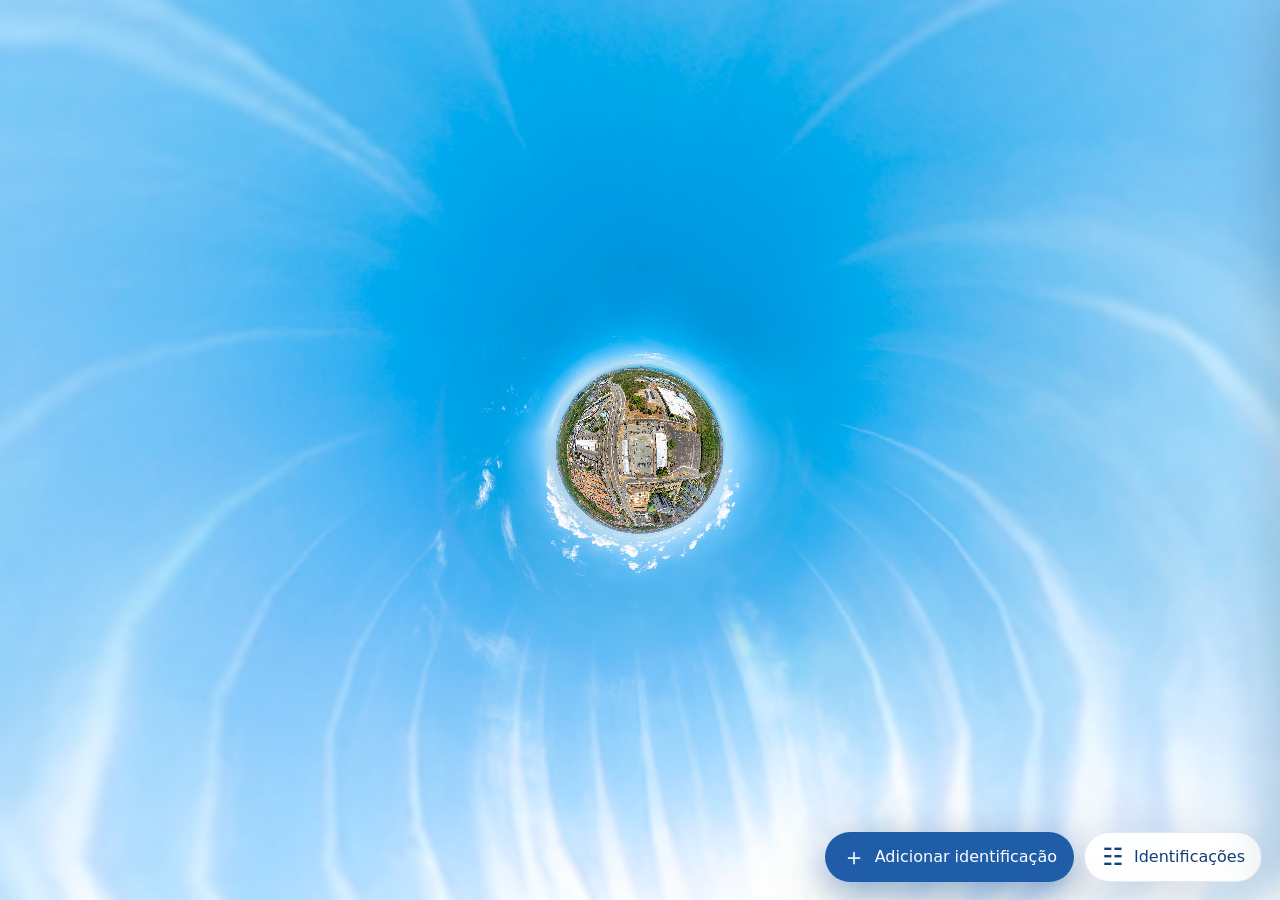
<file: index.htm>
<!DOCTYPE html>
<html lang="pt">
<head>
    <title>EQUATORIAL - NOME DOS LOCAIS </title>
    <meta http-equiv="Content-Type" content="text/html; charset=UTF-8" />
    <meta name="viewport" id="metaViewport" content="user-scalable=no, initial-scale=1, width=device-width, viewport-fit=cover" data-tdv-general-scale="0.5"/>
    <meta name="apple-mobile-web-app-capable" content="yes"/>
    <meta name="apple-mobile-web-app-status-bar-style" content="default">
    <script src="lib/tdvplayer.js?v=1792784102762"></script>
    <link rel="shortcut icon" href="favicon.ico?v=1792784102762">
	<link rel="icon" sizes="48x48 32x32 16x16" href="favicon.ico?v=1792784102762">
	<link rel="apple-touch-icon" type="image/png" sizes="180x180" href="misc/icon180.png?v=1792784102762">
	<link rel="icon" type="image/png" sizes="16x16" href="misc/icon16.png?v=1792784102762">
	<link rel="icon" type="image/png" sizes="32x32" href="misc/icon32.png?v=1792784102762">
	<link rel="icon" type="image/png" sizes="192x192" href="misc/icon192.png?v=1792784102762">
	<link rel="preload" href="locale/pt.txt?v=1792784102762" as="fetch" crossorigin="anonymous"/>
	<link rel="preload" href="script.js?v=1792784102762" as="script"/>
	<link rel="preload" href="media/panorama_6640CAC4_6A2C_28B3_41B8_1B6E18457029_0/r/3/0_0.avif?v=1792784102762" as="image"/>
	<link rel="preload" href="media/panorama_6640CAC4_6A2C_28B3_41B8_1B6E18457029_0/l/3/0_0.avif?v=1792784102762" as="image"/>
	<link rel="preload" href="media/panorama_6640CAC4_6A2C_28B3_41B8_1B6E18457029_0/u/3/0_0.avif?v=1792784102762" as="image"/>
	<link rel="preload" href="media/panorama_6640CAC4_6A2C_28B3_41B8_1B6E18457029_0/d/3/0_0.avif?v=1792784102762" as="image"/>
	<link rel="preload" href="media/panorama_6640CAC4_6A2C_28B3_41B8_1B6E18457029_0/f/3/0_0.avif?v=1792784102762" as="image"/>
	<link rel="preload" href="media/panorama_6640CAC4_6A2C_28B3_41B8_1B6E18457029_0/b/3/0_0.avif?v=1792784102762" as="image"/>
	<meta property="og:title" content="EQUATORIAL - NOME DOS LOCAIS " />
	<meta property="og:type" content="website" />
	<meta property="og:description" content="Virtual Tour" />
	<meta property="og:url" content="https://mgtour360graus.github.io/EQUATORIAL-PROJETO/index.htm" />
	<meta property="og:image" content="https://mgtour360graus.github.io/EQUATORIAL-PROJETO/socialThumbnail.jpg" />
	<meta property="og:image:width" content="1200" />
	<meta property="og:image:height" content="630" />
	<meta property="fb:app_id" content="817622095004141" />
	<link rel="image_src" href="https://mgtour360graus.github.io/EQUATORIAL-PROJETO/socialThumbnail.jpg?v=1792784102762">
	<meta property="og:locale" content="pt"/>
	<meta name="twitter:card" content="summary_large_image"/>
	<meta name="twitter:title" content="EQUATORIAL - NOME DOS LOCAIS "/>
	<meta name="twitter:description" content="Virtual Tour"/>
	<meta name="twitter:url" content="https://mgtour360graus.github.io/EQUATORIAL-PROJETO/index.htm"/>
	<meta name="twitter:image" content="https://mgtour360graus.github.io/EQUATORIAL-PROJETO/socialThumbnail.jpg?v=1792784102762"/>
	<script src="scorm.js" type="text/javascript"></script>
	<meta name="description" content="Virtual Tour"/>
	<meta name="theme-color" content="#FFFFFF"/>
    <link rel="stylesheet" href="equatorial-postits-skin/postits.css?v=1.1.0"/>
    <script src="script.js?v=1792784102762"></script>
    <style type="text/css">
        html, body { height:100%; width:100%; height:100vh; width:100vw; margin:0; padding:0; overflow:hidden; }
        .fill-viewport { position:fixed; top:0; left:0; right:0; bottom:0; padding:0; margin:0; overflow: hidden; }
        .fill-viewport.landscape-left { left: env(safe-area-inset-left); }
		.fill-viewport.landscape-right { right: env(safe-area-inset-right); }
        #viewer { z-index:1; }
        #preloadContainer { z-index:2; opacity:0; background-color:rgba(255,255,255,1); transition: opacity 0.5s; -webkit-transition: opacity 0.5s; -moz-transition: opacity 0.5s; -o-transition: opacity 0.5s;}
    </style>
    
</head>
<body>
    <div id="preloadContainer" class="fill-viewport"><div style="z-index: 4; position: absolute; overflow: hidden; left: 0%; top: 50%; width: 100.00%; height: 10.00%" ><div style="text-align:left; color:#000; "><DIV STYLE="text-align:center;font-size:1.6666666666666665vmin;"><SPAN STYLE="display:inline-block; letter-spacing:0vmin; white-space:pre-wrap;color:#777777;font-size:1.67vmin;font-family:Arial, Helvetica, sans-serif;">Loading virtual tour. Please wait...</SPAN></DIV></div></div></div>
    <div id="viewer" class="fill-viewport"></div>
    <script src="equatorial-postits-skin/config.js?v=1.1.0"></script>
    <script src="equatorial-postits-skin/geometry.js?v=1.1.0"></script>
    <script src="equatorial-postits-skin/storage-local.js?v=1.1.0"></script>
    <script src="equatorial-postits-skin/adapter-3dvista.js?v=1.1.0"></script>
    <script src="equatorial-postits-skin/postits.js?v=1.1.0"></script>
</body>
</html>
</file>
<file: equatorial-postits-skin/postits.css>
:root {
  --eqp-blue: #1f5da8;
  --eqp-blue-dark: #123f78;
  --eqp-ink: #172437;
  --eqp-muted: #65758a;
  --eqp-surface: rgba(255, 255, 255, 0.96);
  --eqp-line: rgba(31, 93, 168, 0.14);
  --eqp-shadow: 0 18px 52px rgba(10, 31, 58, 0.2);
  --eqp-safe-bottom: max(18px, env(safe-area-inset-bottom));
  --eqp-safe-right: max(18px, env(safe-area-inset-right));
}

#eqp-root,
#eqp-root * {
  box-sizing: border-box;
}

#eqp-root {
  position: fixed;
  inset: 0;
  z-index: 2147482000;
  pointer-events: none;
  color: var(--eqp-ink);
  font-family: Inter, ui-sans-serif, system-ui, -apple-system, BlinkMacSystemFont, "Segoe UI", sans-serif;
  line-height: 1.4;
}

#eqp-root button,
#eqp-root input,
#eqp-root textarea {
  font: inherit;
}

.eqp-sr-only {
  position: absolute !important;
  width: 1px !important;
  height: 1px !important;
  padding: 0 !important;
  margin: -1px !important;
  overflow: hidden !important;
  clip: rect(0, 0, 0, 0) !important;
  white-space: nowrap !important;
  border: 0 !important;
}

.eqp-toolbar {
  position: fixed;
  right: var(--eqp-safe-right);
  bottom: var(--eqp-safe-bottom);
  display: flex;
  align-items: center;
  gap: 10px;
  pointer-events: auto;
  filter: drop-shadow(0 12px 28px rgba(8, 30, 59, 0.2));
}

.eqp-tool-button {
  min-height: 50px;
  border: 0;
  border-radius: 999px;
  background: var(--eqp-surface);
  color: var(--eqp-blue-dark);
  display: inline-flex;
  align-items: center;
  justify-content: center;
  gap: 9px;
  padding: 0 17px;
  cursor: pointer;
  box-shadow: inset 0 0 0 1px var(--eqp-line);
  -webkit-tap-highlight-color: transparent;
  touch-action: none;
  user-select: none;
}

.eqp-tool-button:hover {
  background: #fff;
  transform: translateY(-1px);
}

.eqp-tool-button:focus-visible,
.eqp-icon-button:focus-visible,
.eqp-action:focus-visible,
.eqp-marker:focus-visible {
  outline: 3px solid rgba(243, 191, 55, 0.95);
  outline-offset: 3px;
}

.eqp-tool-button--primary {
  background: var(--eqp-blue);
  color: #fff;
  box-shadow: 0 12px 30px rgba(31, 93, 168, 0.34);
}

.eqp-tool-button--primary:hover {
  background: var(--eqp-blue-dark);
}

.eqp-tool-icon {
  width: 24px;
  height: 24px;
  display: grid;
  place-items: center;
  flex: 0 0 auto;
  font-size: 24px;
  line-height: 1;
}

.eqp-marker-layer {
  position: fixed;
  inset: 0;
  pointer-events: none;
  overflow: hidden;
}

.eqp-marker {
  --eqp-marker-color: var(--eqp-blue);
  --eqp-marker-shift-x: 5px;
  --eqp-marker-shift-y: calc(-100% - 5px);
  position: fixed;
  left: 0;
  top: 0;
  display: flex;
  align-items: center;
  gap: 8px;
  max-width: min(260px, 52vw);
  min-height: 38px;
  padding: 7px 12px 7px 8px;
  border: 0;
  border-radius: 13px 13px 13px 3px;
  background: rgba(255, 255, 255, 0.94);
  color: var(--eqp-ink);
  box-shadow: 0 10px 28px rgba(9, 29, 53, 0.24), inset 0 0 0 1px rgba(255, 255, 255, 0.7);
  transform: translate(var(--eqp-marker-shift-x), var(--eqp-marker-shift-y));
  transform-origin: 0 100%;
  cursor: pointer;
  pointer-events: auto;
  touch-action: none;
  text-align: left;
  transition: opacity 120ms ease, scale 120ms ease, box-shadow 120ms ease;
  -webkit-tap-highlight-color: transparent;
}

.eqp-marker[data-flip="true"] {
  --eqp-marker-shift-x: calc(-100% - 5px);
  border-radius: 13px 13px 3px 13px;
}

.eqp-marker[data-drop="true"] {
  --eqp-marker-shift-y: 5px;
  border-radius: 3px 13px 13px 13px;
}

.eqp-marker[data-flip="true"][data-drop="true"] {
  border-radius: 13px 3px 13px 13px;
}

.eqp-marker[data-center="true"] {
  --eqp-marker-shift-x: -50%;
  border-radius: 13px;
}

.eqp-marker::after {
  content: "";
  position: absolute;
  left: -5px;
  bottom: -5px;
  width: 12px;
  height: 12px;
  border: 3px solid #fff;
  border-radius: 50%;
  background: var(--eqp-marker-color);
  box-shadow: 0 3px 10px rgba(9, 29, 53, 0.35);
}

.eqp-marker[data-flip="true"]::after {
  right: -5px;
  left: auto;
}

.eqp-marker[data-drop="true"]::after {
  top: -5px;
  bottom: auto;
}

.eqp-marker[data-center="true"]::after {
  right: auto;
  left: calc(50% - 6px);
}

.eqp-marker:hover {
  scale: 1.035;
  box-shadow: 0 13px 34px rgba(9, 29, 53, 0.3), inset 0 0 0 1px rgba(255, 255, 255, 0.7);
}

.eqp-marker[data-editing="true"] {
  cursor: grab;
  box-shadow: 0 0 0 3px rgba(243, 191, 55, 0.94), 0 13px 34px rgba(9, 29, 53, 0.28);
}

.eqp-marker[data-dragging="true"] {
  cursor: grabbing;
  transition: none;
  scale: 1.06;
}

.eqp-marker-dot {
  width: 20px;
  height: 20px;
  border-radius: 7px;
  background: var(--eqp-marker-color);
  flex: 0 0 auto;
  box-shadow: inset 0 0 0 2px rgba(255, 255, 255, 0.55);
}

.eqp-marker-label {
  min-width: 0;
  overflow: hidden;
  white-space: nowrap;
  text-overflow: ellipsis;
  font-size: 13px;
  font-weight: 760;
  letter-spacing: -0.01em;
}

.eqp-placement {
  position: fixed;
  display: none;
  pointer-events: auto;
  cursor: crosshair;
  background: rgba(22, 55, 94, 0.06);
  box-shadow: inset 0 0 0 2px rgba(243, 191, 55, 0.9);
  touch-action: none;
}

.eqp-placement[data-active="true"] {
  display: block;
}

.eqp-placement-prompt {
  position: absolute;
  left: 50%;
  top: max(16px, env(safe-area-inset-top));
  transform: translateX(-50%);
  width: max-content;
  max-width: calc(100% - 28px);
  display: flex;
  align-items: center;
  gap: 10px;
  padding: 10px 12px 10px 16px;
  border-radius: 999px;
  background: rgba(18, 42, 72, 0.93);
  color: #fff;
  box-shadow: var(--eqp-shadow);
  font-size: 13px;
  font-weight: 700;
  text-align: center;
  cursor: default;
}

.eqp-placement-cancel {
  width: 34px;
  height: 34px;
  padding: 0;
  border: 0;
  border-radius: 50%;
  background: rgba(255, 255, 255, 0.16);
  color: #fff;
  cursor: pointer;
  flex: 0 0 auto;
}

.eqp-drag-ghost {
  --eqp-marker-color: var(--eqp-blue);
  position: fixed;
  z-index: 10;
  left: 0;
  top: 0;
  display: none;
  align-items: center;
  gap: 8px;
  padding: 9px 13px 9px 9px;
  border-radius: 13px 13px 13px 3px;
  background: rgba(255, 255, 255, 0.96);
  box-shadow: var(--eqp-shadow);
  color: var(--eqp-ink);
  font-size: 13px;
  font-weight: 760;
  transform: translate(10px, calc(-100% - 8px));
  pointer-events: none;
}

.eqp-drag-ghost[data-visible="true"] {
  display: flex;
}

.eqp-panel-backdrop {
  position: fixed;
  inset: 0;
  display: none;
  background: rgba(7, 22, 41, 0.36);
  pointer-events: auto;
}

.eqp-panel-backdrop[data-open="true"] {
  display: block;
}

.eqp-panel {
  position: fixed;
  top: 0;
  right: 0;
  width: min(390px, 100vw);
  height: 100dvh;
  display: flex;
  flex-direction: column;
  background: rgba(250, 252, 255, 0.98);
  box-shadow: -18px 0 56px rgba(7, 25, 47, 0.2);
  transform: translateX(104%);
  transition: transform 220ms ease;
  pointer-events: auto;
  overflow: hidden;
}

.eqp-panel[data-open="true"] {
  transform: translateX(0);
}

.eqp-panel-header {
  display: flex;
  align-items: flex-start;
  justify-content: space-between;
  gap: 16px;
  padding: max(22px, env(safe-area-inset-top)) 20px 14px;
  border-bottom: 1px solid var(--eqp-line);
}

.eqp-brand {
  min-width: 0;
}

.eqp-brand img {
  display: block;
  width: 138px;
  max-height: 42px;
  object-fit: contain;
  object-position: left center;
  margin-bottom: 10px;
}

.eqp-brand h2 {
  margin: 0;
  font-size: 20px;
  line-height: 1.15;
  letter-spacing: -0.025em;
}

.eqp-brand p {
  margin: 6px 0 0;
  color: var(--eqp-muted);
  font-size: 12px;
}

.eqp-icon-button {
  width: 42px;
  height: 42px;
  border: 0;
  border-radius: 50%;
  display: grid;
  place-items: center;
  background: #eef3fa;
  color: var(--eqp-blue-dark);
  cursor: pointer;
  flex: 0 0 auto;
}

.eqp-panel-tools {
  padding: 14px 20px;
  display: grid;
  grid-template-columns: 1fr auto;
  gap: 10px;
  border-bottom: 1px solid var(--eqp-line);
}

.eqp-search {
  min-width: 0;
  height: 44px;
  border: 1px solid var(--eqp-line);
  border-radius: 12px;
  padding: 0 13px;
  background: #fff;
  color: var(--eqp-ink);
}

.eqp-mode-button {
  min-width: 44px;
  height: 44px;
  border: 1px solid var(--eqp-line);
  border-radius: 12px;
  padding: 0 13px;
  background: #fff;
  color: var(--eqp-blue-dark);
  font-size: 12px;
  font-weight: 760;
  cursor: pointer;
}

.eqp-mode-button[aria-pressed="true"] {
  background: #fff5d7;
  border-color: rgba(216, 161, 20, 0.44);
  color: #6a4b00;
}

.eqp-list {
  flex: 1;
  overflow: auto;
  padding: 12px 14px 30px;
  overscroll-behavior: contain;
}

.eqp-empty {
  margin: 28px 8px;
  padding: 24px 18px;
  border: 1px dashed rgba(31, 93, 168, 0.28);
  border-radius: 16px;
  color: var(--eqp-muted);
  text-align: center;
  font-size: 13px;
}

.eqp-list-item {
  --eqp-item-color: var(--eqp-blue);
  width: 100%;
  display: grid;
  grid-template-columns: 13px 1fr auto;
  gap: 12px;
  align-items: center;
  border: 0;
  border-radius: 14px;
  padding: 13px;
  background: transparent;
  color: var(--eqp-ink);
  text-align: left;
  cursor: pointer;
}

.eqp-list-row {
  margin-bottom: 9px;
  border: 1px solid transparent;
  border-radius: 14px;
  transition: background 120ms ease, border-color 120ms ease, box-shadow 120ms ease;
}

.eqp-list-row:hover {
  border-color: var(--eqp-line);
  background: #fff;
  box-shadow: 0 7px 22px rgba(20, 52, 89, 0.08);
}

.eqp-list-item:hover {
  background: rgba(31, 93, 168, 0.035);
}

.eqp-list-item[data-current="false"] {
  opacity: 0.64;
}

.eqp-list-color {
  width: 11px;
  height: 36px;
  border-radius: 999px;
  background: var(--eqp-item-color);
}

.eqp-list-copy {
  min-width: 0;
}

.eqp-list-copy strong,
.eqp-list-copy small {
  display: block;
  overflow: hidden;
  white-space: nowrap;
  text-overflow: ellipsis;
}

.eqp-list-copy strong {
  font-size: 13px;
}

.eqp-list-copy small {
  margin-top: 3px;
  color: var(--eqp-muted);
  font-size: 11px;
}

.eqp-list-arrow {
  color: var(--eqp-blue);
  font-size: 18px;
}

.eqp-list-actions-inline {
  display: flex;
  justify-content: flex-end;
  gap: 6px;
  padding: 0 11px 10px;
}

.eqp-list-action {
  min-height: 34px;
  border: 1px solid var(--eqp-line);
  border-radius: 9px;
  padding: 0 11px;
  background: #fff;
  color: var(--eqp-blue-dark);
  font-size: 11px;
  font-weight: 760;
  cursor: pointer;
}

.eqp-list-action:hover {
  border-color: rgba(31, 93, 168, 0.32);
  background: #f3f7fc;
}

.eqp-list-action--danger {
  border-color: rgba(176, 38, 38, 0.22);
  color: #a22121;
}

.eqp-list-action--danger:hover {
  border-color: rgba(176, 38, 38, 0.42);
  background: #fff3f3;
}

.eqp-panel-footer {
  padding: 13px 20px var(--eqp-safe-bottom);
  border-top: 1px solid var(--eqp-line);
  background: rgba(255, 255, 255, 0.86);
}

.eqp-panel-footer p {
  margin: 0 0 10px;
  color: var(--eqp-muted);
  font-size: 11px;
}

.eqp-panel-actions {
  display: flex;
  gap: 8px;
}

.eqp-action {
  min-height: 42px;
  border: 1px solid var(--eqp-line);
  border-radius: 11px;
  padding: 0 14px;
  background: #fff;
  color: var(--eqp-blue-dark);
  font-size: 12px;
  font-weight: 760;
  cursor: pointer;
}

.eqp-action--primary {
  border-color: var(--eqp-blue);
  background: var(--eqp-blue);
  color: #fff;
}

.eqp-action--danger {
  border-color: rgba(171, 42, 42, 0.2);
  color: #a12626;
}

.eqp-dialog {
  width: min(520px, calc(100vw - 28px));
  max-height: min(720px, calc(100dvh - 28px));
  margin: auto;
  padding: 0;
  border: 0;
  border-radius: 22px;
  background: #fbfdff;
  color: var(--eqp-ink);
  box-shadow: var(--eqp-shadow);
  pointer-events: auto;
  overflow: auto;
}

.eqp-dialog::backdrop {
  background: rgba(7, 22, 41, 0.58);
  backdrop-filter: blur(3px);
}

.eqp-dialog-header {
  display: flex;
  align-items: center;
  justify-content: space-between;
  gap: 16px;
  padding: 19px 20px 13px;
  border-bottom: 1px solid var(--eqp-line);
}

.eqp-dialog-header h3 {
  margin: 0;
  font-size: 19px;
  letter-spacing: -0.02em;
}

.eqp-form {
  padding: 18px 20px 20px;
}

.eqp-field {
  display: block;
  margin-bottom: 16px;
}

.eqp-field > span,
.eqp-color-label {
  display: block;
  margin-bottom: 7px;
  color: #31445c;
  font-size: 12px;
  font-weight: 760;
}

.eqp-field input,
.eqp-field textarea {
  width: 100%;
  border: 1px solid rgba(31, 93, 168, 0.2);
  border-radius: 12px;
  background: #fff;
  color: var(--eqp-ink);
  padding: 11px 12px;
}

.eqp-field input:focus,
.eqp-field textarea:focus {
  outline: 3px solid rgba(31, 93, 168, 0.14);
  border-color: var(--eqp-blue);
}

.eqp-field textarea {
  min-height: 104px;
  resize: vertical;
}

.eqp-color-options {
  display: flex;
  flex-wrap: wrap;
  gap: 9px;
}

.eqp-color-option {
  --eqp-choice: var(--eqp-blue);
  position: relative;
}

.eqp-color-option input {
  position: absolute;
  opacity: 0;
  pointer-events: none;
}

.eqp-color-option span {
  width: 38px;
  height: 38px;
  display: block;
  border: 4px solid #fff;
  border-radius: 12px;
  background: var(--eqp-choice);
  box-shadow: 0 0 0 1px rgba(22, 48, 80, 0.14);
  cursor: pointer;
}

.eqp-color-option input:checked + span {
  box-shadow: 0 0 0 3px #f3bf37, 0 0 0 5px #fff;
}

.eqp-dialog-actions {
  display: flex;
  align-items: center;
  justify-content: flex-end;
  gap: 9px;
  margin-top: 20px;
}

.eqp-dialog-actions .eqp-action--danger {
  margin-right: auto;
}

.eqp-details {
  padding: 20px;
}

.eqp-details-color {
  width: 48px;
  height: 7px;
  border-radius: 999px;
  margin-bottom: 16px;
  background: var(--eqp-blue);
}

.eqp-details h3 {
  margin: 0;
  font-size: 22px;
  letter-spacing: -0.025em;
}

.eqp-details p {
  margin: 10px 0 0;
  color: #43566d;
  white-space: pre-wrap;
}

.eqp-details-meta {
  display: block;
  margin-top: 14px;
  color: var(--eqp-muted);
  font-size: 11px;
}

.eqp-toast {
  position: fixed;
  left: 50%;
  bottom: max(86px, calc(env(safe-area-inset-bottom) + 76px));
  max-width: min(430px, calc(100vw - 28px));
  transform: translate(-50%, 18px);
  padding: 11px 15px;
  border-radius: 12px;
  background: rgba(14, 38, 66, 0.94);
  color: #fff;
  box-shadow: var(--eqp-shadow);
  opacity: 0;
  pointer-events: none;
  transition: 160ms ease;
  font-size: 12px;
  font-weight: 680;
  text-align: center;
}

.eqp-toast[data-visible="true"] {
  opacity: 1;
  transform: translate(-50%, 0);
}

@media (max-width: 620px) {
  .eqp-toolbar {
    left: 14px;
    right: 14px;
    justify-content: flex-end;
  }

  .eqp-tool-button--primary {
    flex: 1;
    max-width: 265px;
  }

  .eqp-tool-button:not(.eqp-tool-button--primary) {
    width: 50px;
    padding: 0;
  }

  .eqp-tool-button:not(.eqp-tool-button--primary) .eqp-tool-text {
    display: none;
  }

  .eqp-marker {
    max-width: 62vw;
  }

  .eqp-dialog {
    border-radius: 18px;
  }
}

@media (max-height: 500px) and (orientation: landscape) {
  .eqp-toolbar {
    bottom: max(10px, env(safe-area-inset-bottom));
  }

  .eqp-tool-button {
    min-height: 44px;
  }

  .eqp-dialog {
    width: min(640px, calc(100vw - 24px));
    max-height: calc(100dvh - 18px);
  }

  .eqp-form {
    display: grid;
    grid-template-columns: 1fr 1fr;
    gap: 0 14px;
  }

  .eqp-dialog-actions,
  .eqp-color-field {
    grid-column: 1 / -1;
  }
}

@media (prefers-reduced-motion: reduce) {
  .eqp-panel,
  .eqp-toast,
  .eqp-marker,
  .eqp-tool-button {
    transition: none !important;
  }
}
</file>
